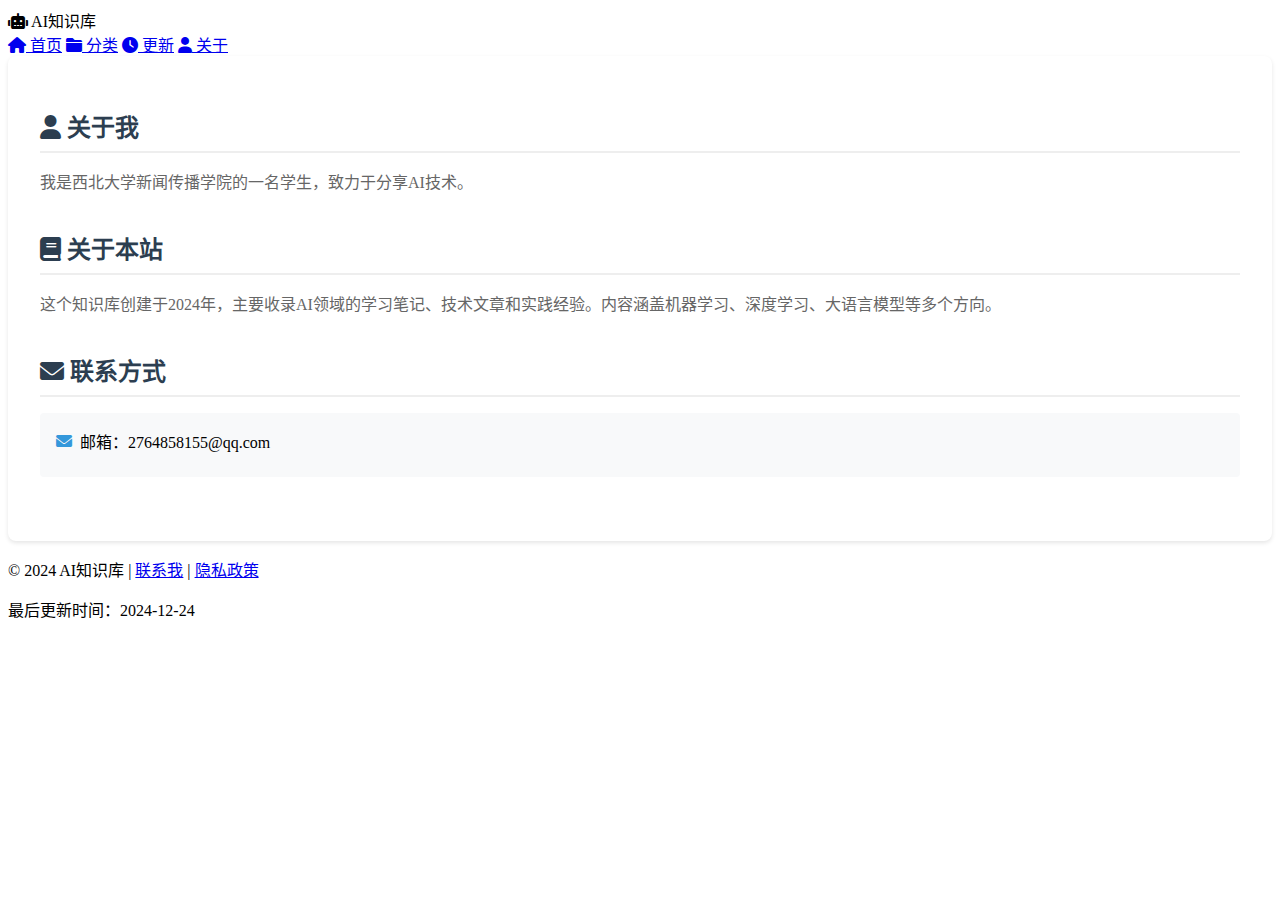
<file: about.html>
<!DOCTYPE html>
<html lang="zh-CN">
<head>
    <meta charset="UTF-8">
    <meta name="viewport" content="width=device-width, initial-scale=1.0">
    <title>关于 - AI知识库</title>
    <link rel="stylesheet" href="https://cdnjs.cloudflare.com/ajax/libs/font-awesome/6.0.0/css/all.min.css">
    <style>
        /* 复用基础样式 */
        /* ... */

        .about-container {
            background-color: #fff;
            padding: 2rem;
            border-radius: 8px;
            box-shadow: 0 2px 4px rgba(0,0,0,0.1);
        }

        .about-section {
            margin-bottom: 2rem;
        }

        .about-section h2 {
            color: #2c3e50;
            margin-bottom: 1rem;
            border-bottom: 2px solid #eee;
            padding-bottom: 0.5rem;
        }

        .about-section p {
            color: #666;
            line-height: 1.8;
            margin-bottom: 1rem;
        }

        .contact-info {
            background-color: #f8f9fa;
            padding: 1rem;
            border-radius: 4px;
            margin-top: 1rem;
        }

        .contact-item {
            display: flex;
            align-items: center;
            margin-bottom: 0.5rem;
        }

        .contact-item i {
            margin-right: 0.5rem;
            color: #3498db;
        }
    </style>
</head>
<body>
    <!-- 复用header -->
    <header class="header">
        <nav class="nav">
            <div class="logo">
                <i class="fas fa-robot"></i> AI知识库
            </div>
            <div class="nav-links">
                <a href="index.html"><i class="fas fa-home"></i> 首页</a>
                <a href="categories.html"><i class="fas fa-folder"></i> 分类</a>
                <a href="updates.html"><i class="fas fa-clock"></i> 更新</a>
                <a href="about.html"><i class="fas fa-user"></i> 关于</a>
            </div>
        </nav>
    </header>

    <main class="main">
        <div class="about-container">
            <div class="about-section">
                <h2><i class="fas fa-user"></i> 关于我</h2>
                <p>我是西北大学新闻传播学院的一名学生，致力于分享AI技术。</p>
            </div>

            <div class="about-section">
                <h2><i class="fas fa-book"></i> 关于本站</h2>
                <p>这个知识库创建于2024年，主要收录AI领域的学习笔记、技术文章和实践经验。内容涵盖机器学习、深度学习、大语言模型等多个方向。</p>
            </div>

            <div class="about-section">
                <h2><i class="fas fa-envelope"></i> 联系方式</h2>
                <div class="contact-info">
                    <div class="contact-item">
                        <i class="fas fa-envelope"></i>
                        <span>邮箱：2764858155@qq.com</span>
                    </div>
                </div>
            </div>
        </div>
    </main>

    <!-- 复用footer -->
    <footer class="footer">
        <p>© 2024 AI知识库 | <a href="#contact">联系我</a> | <a href="#privacy">隐私政策</a></p>
        <p>最后更新时间：2024-12-24</p>
    </footer>
</body>
</html>
</file>
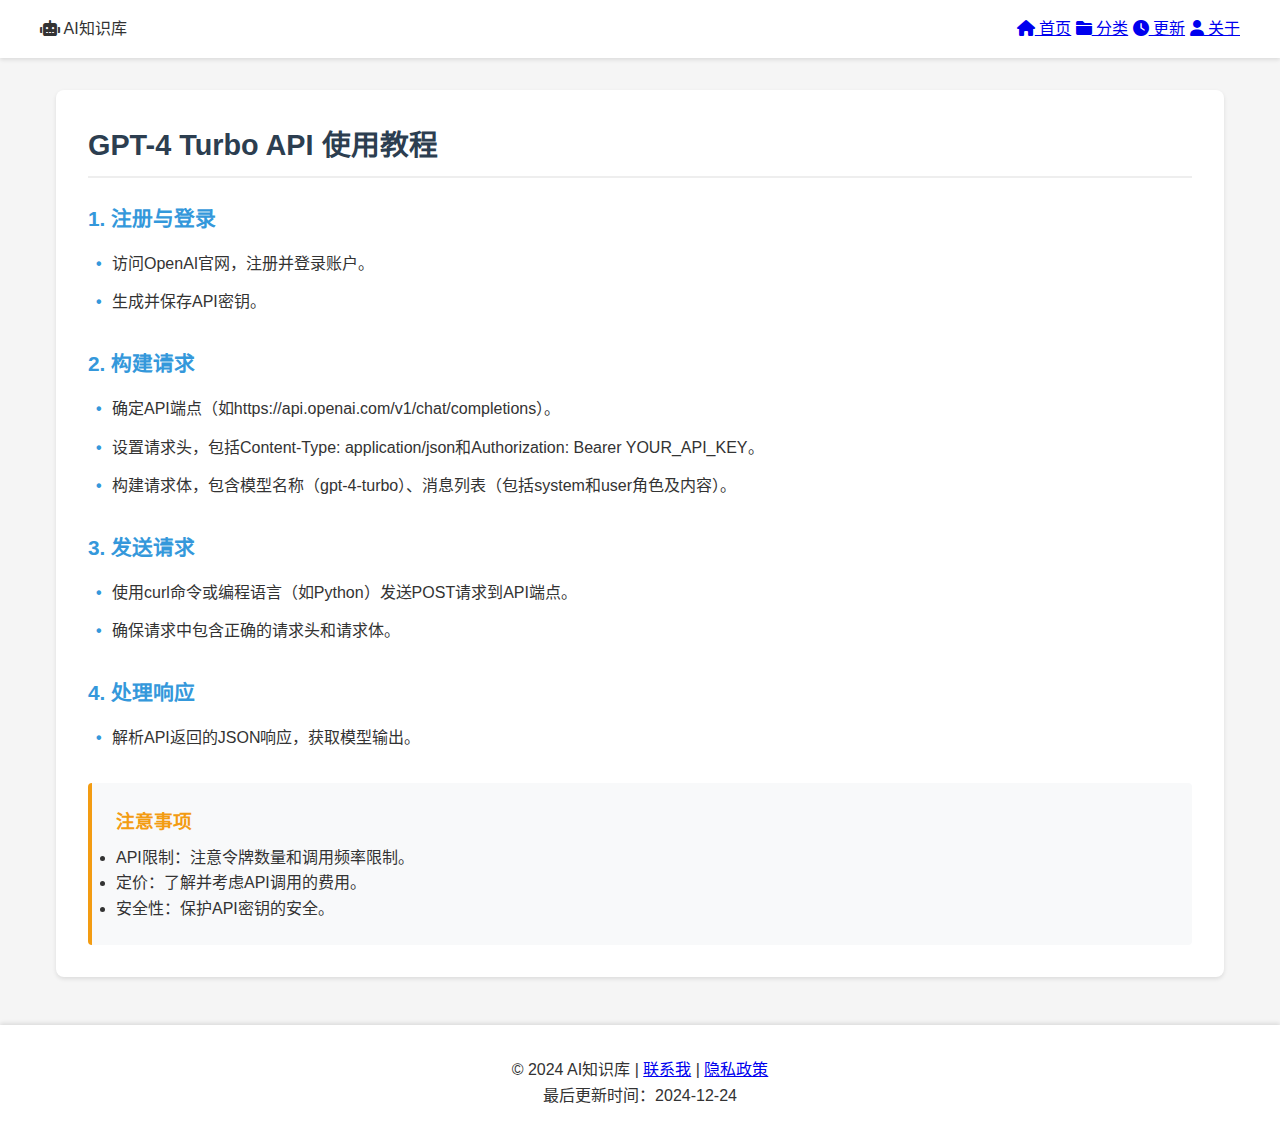
<file: api.html>
<!DOCTYPE html>
<html lang="zh-CN">
<head>
    <meta charset="UTF-8">
    <meta name="viewport" content="width=device-width, initial-scale=1.0">
    <title>GPT-4 Turbo API 使用教程 - AI知识库</title>
    <link rel="stylesheet" href="https://cdnjs.cloudflare.com/ajax/libs/font-awesome/6.0.0/css/all.min.css">
    <style>
        /* 复用基础样式 */
        * {
            margin: 0;
            padding: 0;
            box-sizing: border-box;
        }

        body {
            font-family: 'PingFang SC', 'Microsoft YaHei', sans-serif;
            line-height: 1.6;
            color: #333;
            background-color: #f5f5f5;
        }

        .header {
            background-color: #fff;
            box-shadow: 0 2px 4px rgba(0,0,0,0.1);
            padding: 1rem 2rem;
        }

        .nav {
            max-width: 1200px;
            margin: 0 auto;
            display: flex;
            justify-content: space-between;
            align-items: center;
        }

        .main {
            max-width: 1200px;
            margin: 2rem auto;
            padding: 0 1rem;
        }

        /* 教程内容样式 */
        .tutorial-container {
            background-color: #fff;
            padding: 2rem;
            border-radius: 8px;
            box-shadow: 0 2px 4px rgba(0,0,0,0.1);
        }

        .tutorial-title {
            color: #2c3e50;
            font-size: 1.8rem;
            margin-bottom: 1.5rem;
            padding-bottom: 0.5rem;
            border-bottom: 2px solid #eee;
        }

        .tutorial-section {
            margin-bottom: 2rem;
        }

        .tutorial-section h2 {
            color: #3498db;
            margin-bottom: 1rem;
            font-size: 1.3rem;
        }

        .tutorial-section ul {
            list-style-type: none;
            padding-left: 1.5rem;
        }

        .tutorial-section li {
            margin-bottom: 0.8rem;
            position: relative;
        }

        .tutorial-section li:before {
            content: "•";
            color: #3498db;
            font-weight: bold;
            position: absolute;
            left: -1rem;
        }

        .note-box {
            background-color: #f8f9fa;
            padding: 1.5rem;
            border-radius: 4px;
            border-left: 4px solid #f39c12;
            margin-top: 2rem;
        }

        .note-box h3 {
            color: #f39c12;
            margin-bottom: 0.5rem;
        }

        .note-box ul {
            margin-top: 0.5rem;
        }

        .footer {
            background-color: #fff;
            padding: 2rem;
            margin-top: 3rem;
            text-align: center;
            box-shadow: 0 -2px 4px rgba(0,0,0,0.1);
        }
    </style>
</head>
<body>
    <header class="header">
        <nav class="nav">
            <div class="logo">
                <i class="fas fa-robot"></i> AI知识库
            </div>
            <div class="nav-links">
                <a href="index.html"><i class="fas fa-home"></i> 首页</a>
                <a href="categories.html"><i class="fas fa-folder"></i> 分类</a>
                <a href="updates.html"><i class="fas fa-clock"></i> 更新</a>
                <a href="about.html"><i class="fas fa-user"></i> 关于</a>
            </div>
        </nav>
    </header>

    <main class="main">
        <div class="tutorial-container">
            <h1 class="tutorial-title">GPT-4 Turbo API 使用教程</h1>
            
            <div class="tutorial-section">
                <h2>1. 注册与登录</h2>
                <ul>
                    <li>访问OpenAI官网，注册并登录账户。</li>
                    <li>生成并保存API密钥。</li>
                </ul>
            </div>

            <div class="tutorial-section">
                <h2>2. 构建请求</h2>
                <ul>
                    <li>确定API端点（如https://api.openai.com/v1/chat/completions）。</li>
                    <li>设置请求头，包括Content-Type: application/json和Authorization: Bearer YOUR_API_KEY。</li>
                    <li>构建请求体，包含模型名称（gpt-4-turbo）、消息列表（包括system和user角色及内容）。</li>
                </ul>
            </div>

            <div class="tutorial-section">
                <h2>3. 发送请求</h2>
                <ul>
                    <li>使用curl命令或编程语言（如Python）发送POST请求到API端点。</li>
                    <li>确保请求中包含正确的请求头和请求体。</li>
                </ul>
            </div>

            <div class="tutorial-section">
                <h2>4. 处理响应</h2>
                <ul>
                    <li>解析API返回的JSON响应，获取模型输出。</li>
                </ul>
            </div>

            <div class="note-box">
                <h3>注意事项</h3>
                <ul>
                    <li>API限制：注意令牌数量和调用频率限制。</li>
                    <li>定价：了解并考虑API调用的费用。</li>
                    <li>安全性：保护API密钥的安全。</li>
                </ul>
            </div>
        </div>
    </main>

    <footer class="footer">
        <p>© 2024 AI知识库 | <a href="#contact">联系我</a> | <a href="#privacy">隐私政策</a></p>
        <p>最后更新时间：2024-12-24</p>
    </footer>
</body>
</html>
</file>
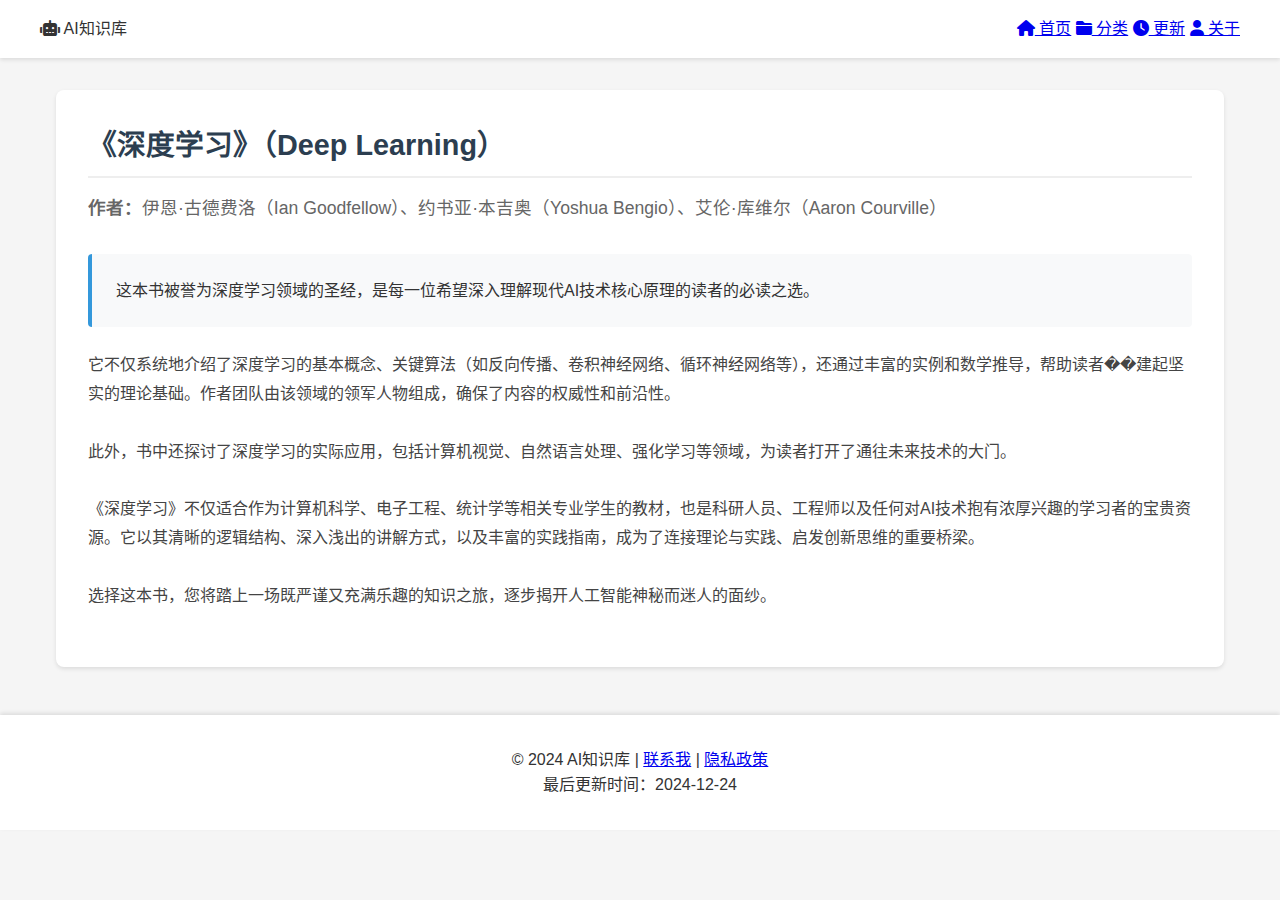
<file: book.html>
<!DOCTYPE html>
<html lang="zh-CN">
<head>
    <meta charset="UTF-8">
    <meta name="viewport" content="width=device-width, initial-scale=1.0">
    <title>技术书籍导读 - AI知识库</title>
    <link rel="stylesheet" href="https://cdnjs.cloudflare.com/ajax/libs/font-awesome/6.0.0/css/all.min.css">
    <style>
        /* 复用基础样式 */
        * {
            margin: 0;
            padding: 0;
            box-sizing: border-box;
        }

        body {
            font-family: 'PingFang SC', 'Microsoft YaHei', sans-serif;
            line-height: 1.6;
            color: #333;
            background-color: #f5f5f5;
        }

        .header {
            background-color: #fff;
            box-shadow: 0 2px 4px rgba(0,0,0,0.1);
            padding: 1rem 2rem;
        }

        .nav {
            max-width: 1200px;
            margin: 0 auto;
            display: flex;
            justify-content: space-between;
            align-items: center;
        }

        .main {
            max-width: 1200px;
            margin: 2rem auto;
            padding: 0 1rem;
        }

        /* 书籍��情样式 */
        .book-container {
            background-color: #fff;
            padding: 2rem;
            border-radius: 8px;
            box-shadow: 0 2px 4px rgba(0,0,0,0.1);
        }

        .book-title {
            color: #2c3e50;
            font-size: 1.8rem;
            margin-bottom: 1rem;
            padding-bottom: 0.5rem;
            border-bottom: 2px solid #eee;
        }

        .book-info {
            margin-bottom: 2rem;
        }

        .book-authors {
            color: #666;
            font-size: 1.1rem;
            margin-bottom: 1rem;
        }

        .book-description {
            color: #444;
            line-height: 1.8;
            margin-bottom: 1.5rem;
        }

        .book-highlight {
            background-color: #f8f9fa;
            padding: 1.5rem;
            border-radius: 4px;
            border-left: 4px solid #3498db;
            margin-bottom: 1.5rem;
        }

        .footer {
            background-color: #fff;
            padding: 2rem;
            margin-top: 3rem;
            text-align: center;
            box-shadow: 0 -2px 4px rgba(0,0,0,0.1);
        }
    </style>
</head>
<body>
    <header class="header">
        <nav class="nav">
            <div class="logo">
                <i class="fas fa-robot"></i> AI知识库
            </div>
            <div class="nav-links">
                <a href="index.html"><i class="fas fa-home"></i> 首页</a>
                <a href="categories.html"><i class="fas fa-folder"></i> 分类</a>
                <a href="updates.html"><i class="fas fa-clock"></i> 更新</a>
                <a href="about.html"><i class="fas fa-user"></i> 关于</a>
            </div>
        </nav>
    </header>

    <main class="main">
        <div class="book-container">
            <h1 class="book-title">《深度学习》（Deep Learning）</h1>
            
            <div class="book-info">
                <div class="book-authors">
                    <strong>作者：</strong>伊恩·古德费洛（Ian Goodfellow）、约书亚·本吉奥（Yoshua Bengio）、艾伦·库维尔（Aaron Courville）
                </div>
            </div>

            <div class="book-highlight">
                这本书被誉为深度学习领域的圣经，是每一位希望深入理解现代AI技术核心原理的读者的必读之选。
            </div>

            <div class="book-description">
                <p>它不仅系统地介绍了深度学习的基本概念、关键算法（如反向传播、卷积神经网络、循环神经网络等），还通过丰富的实例和数学推导，帮助读者��建起坚实的理论基础。作者团队由该领域的领军人物组成，确保了内容的权威性和前沿性。</p>
                <br>
                <p>此外，书中还探讨了深度学习的实际应用，包括计算机视觉、自然语言处理、强化学习等领域，为读者打开了通往未来技术的大门。</p>
                <br>
                <p>《深度学习》不仅适合作为计算机科学、电子工程、统计学等相关专业学生的教材，也是科研人员、工程师以及任何对AI技术抱有浓厚兴趣的学习者的宝贵资源。它以其清晰的逻辑结构、深入浅出的讲解方式，以及丰富的实践指南，成为了连接理论与实践、启发创新思维的重要桥梁。</p>
                <br>
                <p>选择这本书，您将踏上一场既严谨又充满乐趣的知识之旅，逐步揭开人工智能神秘而迷人的面纱。</p>
            </div>
        </div>
    </main>

    <footer class="footer">
        <p>© 2024 AI知识库 | <a href="#contact">联系我</a> | <a href="#privacy">隐私政策</a></p>
        <p>最后更新时间：2024-12-24</p>
    </footer>
</body>
</html>
</file>
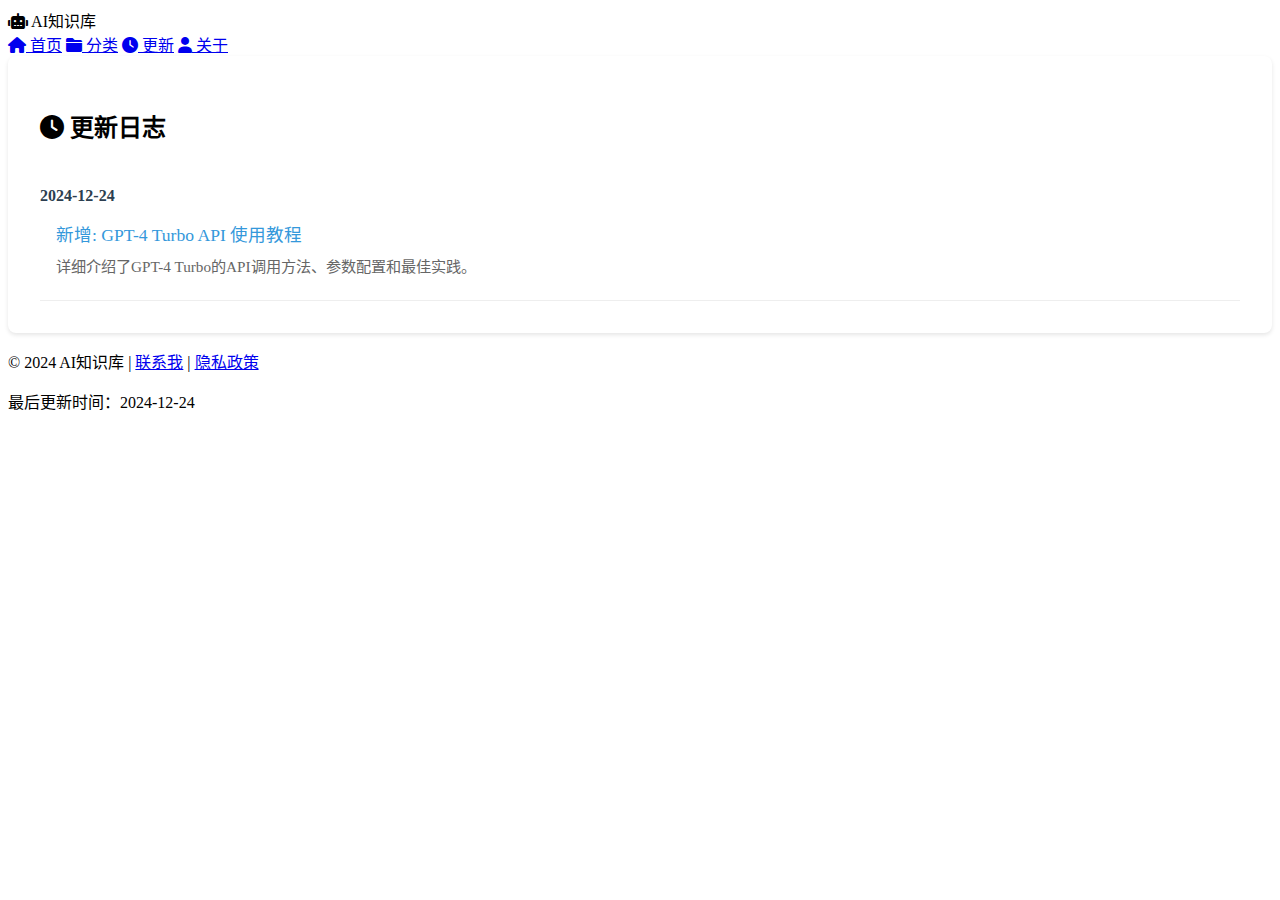
<file: updates.html>
<!DOCTYPE html>
<html lang="zh-CN">
<head>
    <meta charset="UTF-8">
    <meta name="viewport" content="width=device-width, initial-scale=1.0">
    <title>更新 - AI知识库</title>
    <link rel="stylesheet" href="https://cdnjs.cloudflare.com/ajax/libs/font-awesome/6.0.0/css/all.min.css">
    <style>
        /* 复用基础样式 */
        /* ... */

        .updates-container {
            background-color: #fff;
            padding: 2rem;
            border-radius: 8px;
            box-shadow: 0 2px 4px rgba(0,0,0,0.1);
        }

        .update-entry {
            padding: 1.5rem 0;
            border-bottom: 1px solid #eee;
        }

        .update-date {
            font-weight: bold;
            color: #2c3e50;
            margin-bottom: 1rem;
        }

        .update-content {
            margin-left: 1rem;
        }

        .update-title {
            color: #3498db;
            font-size: 1.1rem;
            margin-bottom: 0.5rem;
        }

        .update-description {
            color: #666;
            font-size: 0.95rem;
        }
    </style>
</head>
<body>
    <!-- 复用header -->
    <header class="header">
        <nav class="nav">
            <div class="logo">
                <i class="fas fa-robot"></i> AI知识库
            </div>
            <div class="nav-links">
                <a href="index.html"><i class="fas fa-home"></i> 首页</a>
                <a href="categories.html"><i class="fas fa-folder"></i> 分类</a>
                <a href="updates.html"><i class="fas fa-clock"></i> 更新</a>
                <a href="about.html"><i class="fas fa-user"></i> 关于</a>
            </div>
        </nav>
    </header>

    <main class="main">
        <div class="updates-container">
            <h2><i class="fas fa-clock"></i> 更新日志</h2>
            
            <div class="update-entry">
                <div class="update-date">2024-12-24</div>
                <div class="update-content">
                    <div class="update-title">新增: GPT-4 Turbo API 使用教程</div>
                    <div class="update-description">
                        详细介绍了GPT-4 Turbo的API调用方法、参数配置和最佳实践。
                    </div>
                </div>
            </div>
        </div>
    </main>

    <!-- 复用footer -->
    <footer class="footer">
        <p>© 2024 AI知识库 | <a href="#contact">联系我</a> | <a href="#privacy">隐私政策</a></p>
        <p>最后更新时间：2024-12-24</p>
    </footer>
</body>
</html>
</file>
